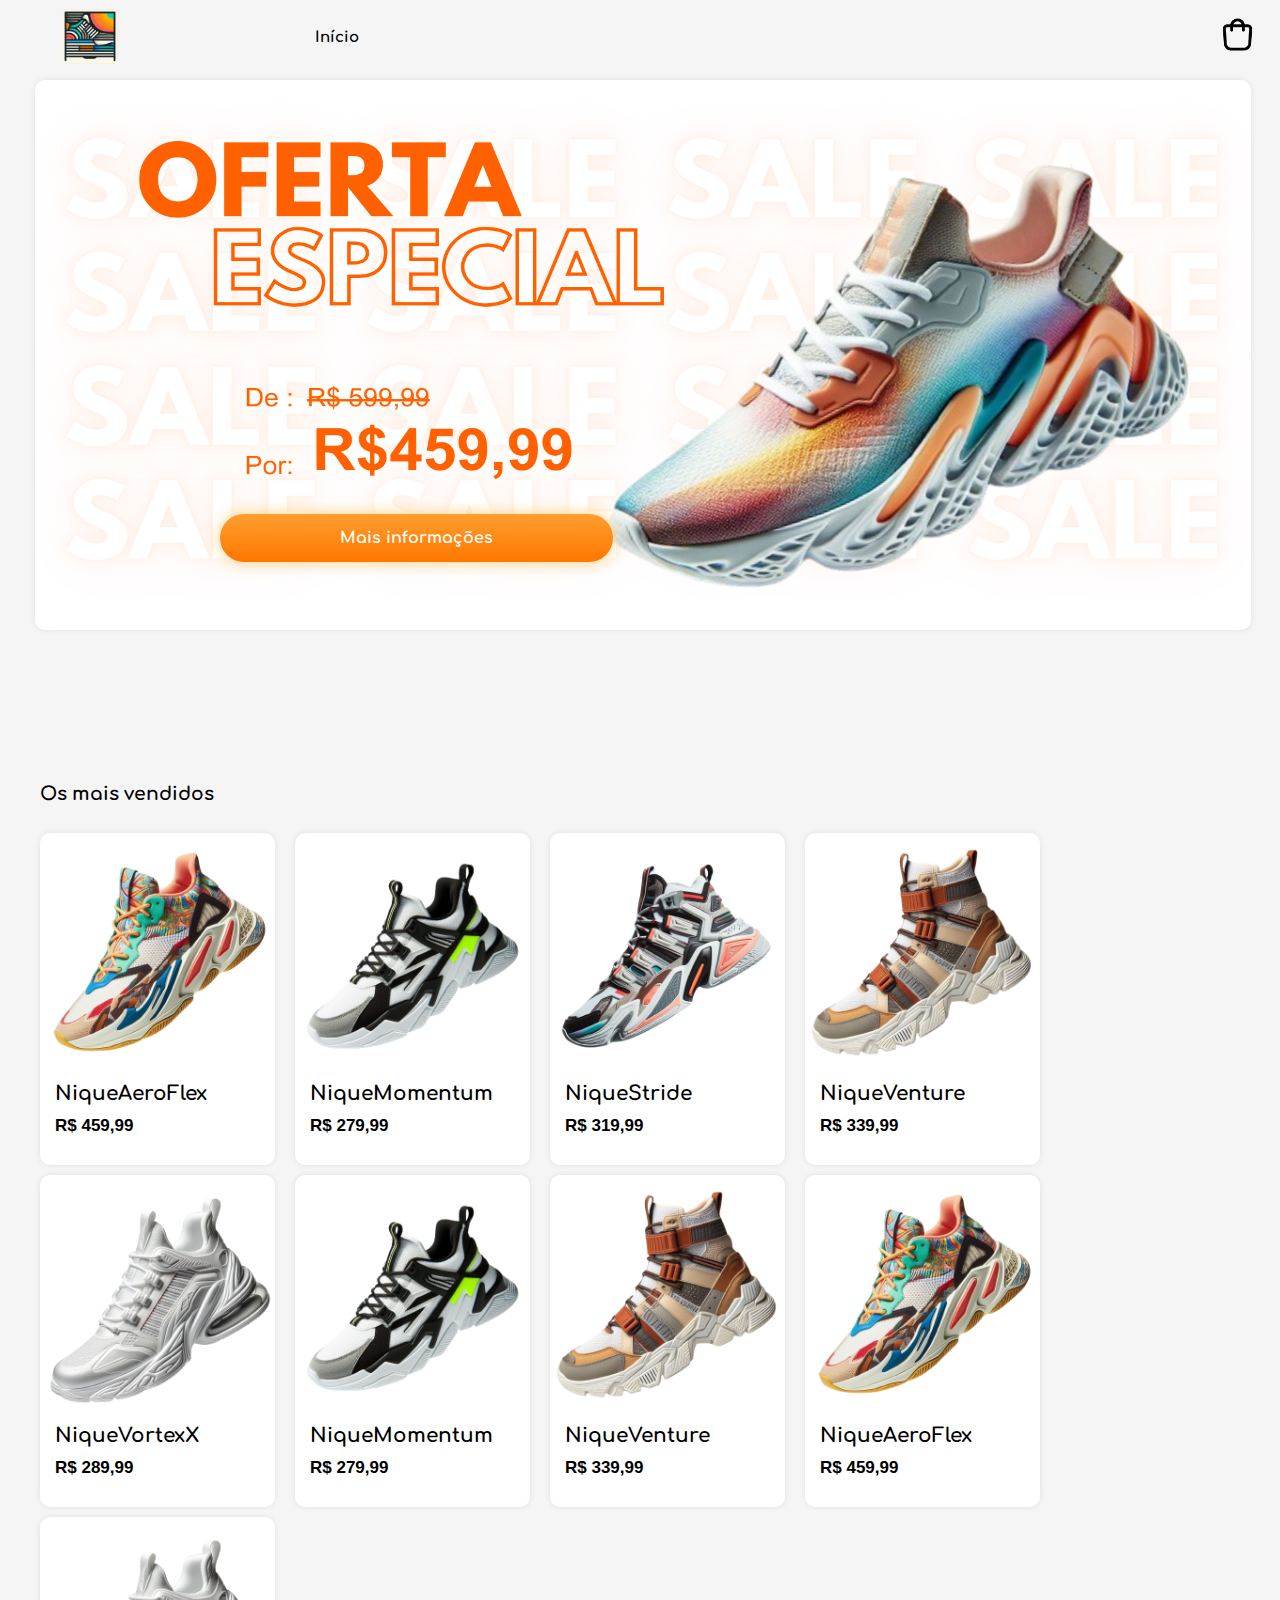
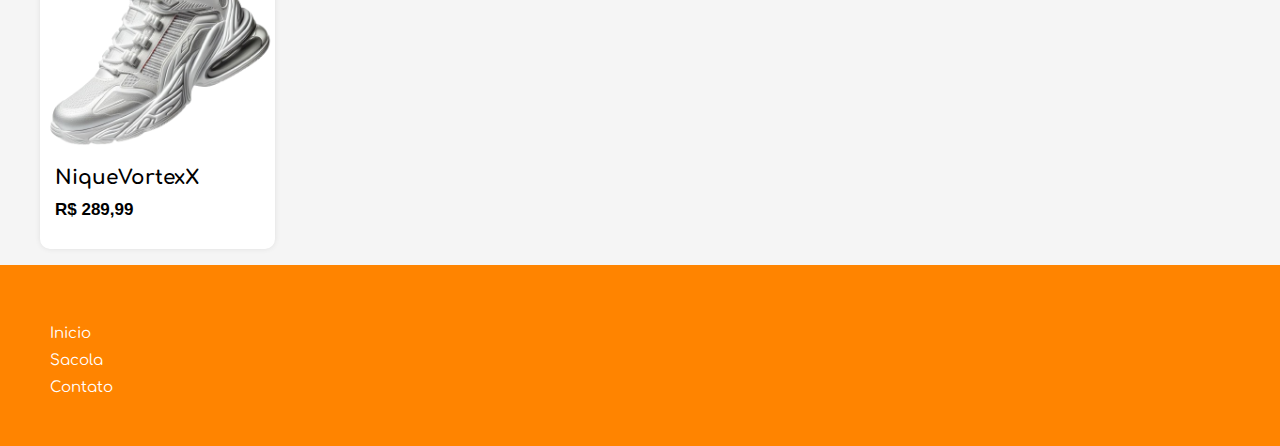
<file: index.html>
<!DOCTYPE html>
<html lang="en">
<head>
    <meta charset="UTF-8">
    <meta name="viewport" content="width=device-width, initial-scale=1.0">
    <title>Nique</title>
    <link rel="stylesheet" href="style.css">
    <!-- Substitua "caminho/do/seu/arquivo.css" pelo caminho real do seu arquivo CSS -->
</head>
<body>
    <header>
        <nav>
            <a href="#" id="inicio">Início</a>
            <img src="logo.png" alt="Logo">
            <img src="sacoladecompras.png" alt="sacola" id="sacola">
        </nav>
    </header>

    <section class="slide1">
        <img src="slide1.png" alt="Slide 1">
        <!-- Substitua "caminho/do/seu/imagem_slide1.jpg" pelo caminho real da sua imagem do slide 1 -->
    </section>

    <a id="comprarAeroflex" href="NiqueAeroFlex.html">Mais informações</a>

    <section>
        <h3>Os mais vendidos</h3>
        <ul>
            <li id="NiqueAeroFlex" onclick="maisInfo(this.id)">
                <img src="NiqueAeroFlex.png" alt="Produto 1">
                <h4>NiqueAeroFlex</h4>
                <h5>R$ 459,99</h5>
            </li>
            <li id="NiqueMomentum" onclick="maisInfo(this.id)">
                <img src="NiqueMomentum.png" alt="Produto 1">
                <h4>NiqueMomentum</h4>
                <h5>R$ 279,99</h5>
            </li>
            <li id="NiqueStride" onclick="maisInfo(this.id)">
                <img src="NiqueStride.png" alt="Produto 1">
                <h4>NiqueStride</h4>
                <h5>R$ 319,99</h5>
            </li>
            <li id="NiqueVenture" onclick="maisInfo(this.id)">
                <img src="NiqueVenture.png" alt="Produto 1">
                <h4>NiqueVenture</h4>
                <h5>R$ 339,99</h5>
            </li>
            <li id="NiqueVortexX" onclick="maisInfo(this.id)">
                <img src="NiqueVortexX.png" alt="Produto 1">
                <h4>NiqueVortexX</h4>
                <h5>R$ 289,99</h5>
            </li>
            <br>
            <li id="NiqueMomentum" onclick="maisInfo(this.id)">
                <img src="NiqueMomentum.png" alt="Produto 1">
                <h4>NiqueMomentum</h4>
                <h5>R$ 279,99</h5>
            </li>
            <li id="NiqueVenture" onclick="maisInfo(this.id)">
                <img src="NiqueVenture.png" alt="Produto 1">
                <h4>NiqueVenture</h4>
                <h5>R$ 339,99</h5>
            </li>
            <li id="NiqueAeroFlex" onclick="maisInfo(this.id)">
                <img src="NiqueAeroFlex.png" alt="Produto 1">
                <h4>NiqueAeroFlex</h4>
                <h5>R$ 459,99</h5>
            </li>
            <li id="NiqueVortexX" onclick="maisInfo(this.id)">
                <img src="NiqueVortexX.png" alt="Produto 1">
                <h4>NiqueVortexX</h4>
                <h5>R$ 289,99</h5>
            </li>
        </ul>
    </section>

    <footer>
        <a href="index.html">Inicio</a>
        <a href="sacola.html">Sacola</a>
        <a href="">Contato</a>
    </footer>

    <script src="script.js"></script>
</body>
</html>
</file>
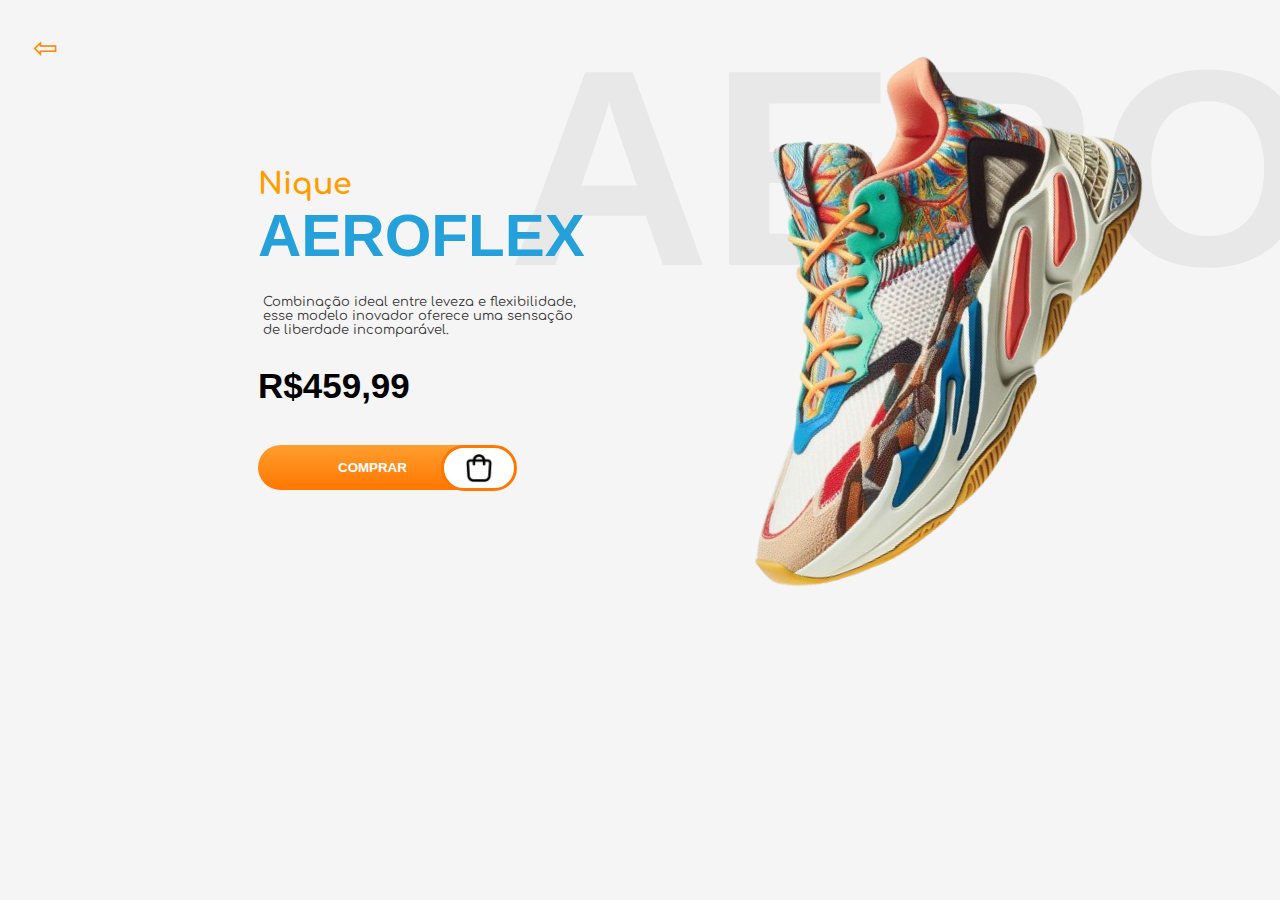
<file: NiqueAeroFlex.html>
<!DOCTYPE html>
<html lang="pt-BR">
<head>
    <meta charset="UTF-8">
    <meta name="viewport" content="width=device-width, initial-scale=1.0">
    <link rel="stylesheet" href="styleSlide1.css">
    <title>Nique</title>
</head>

<body>
    <h1 class="back">AEROFLEX</h1>
    <header>
        <nav>
            <a href="index.html">⇦</a>
        </nav>
    </header>
    <section>
        <div class="info">
            <img src="NiqueAeroFlex.png" alt="NiqueAeroFlex">
        </div>
        <div class="infor">
            <h1>Nique <br><span>AEROFLEX</span></h1>
            <p>Combinação ideal entre leveza e flexibilidade,<br> esse modelo inovador oferece uma sensação <br>de liberdade incomparável. </p>
            <h2>R$459,99</h2>
            <button id="comprarAeroflex" onclick="comprar('AEROFLEX',459.99 )">COMPRAR</button>
            <img src="sacoladecompras.png" alt="sacola">
        </div>
    </section>
    
    <script src="script.js"></script>
</body>
</html>
</file>
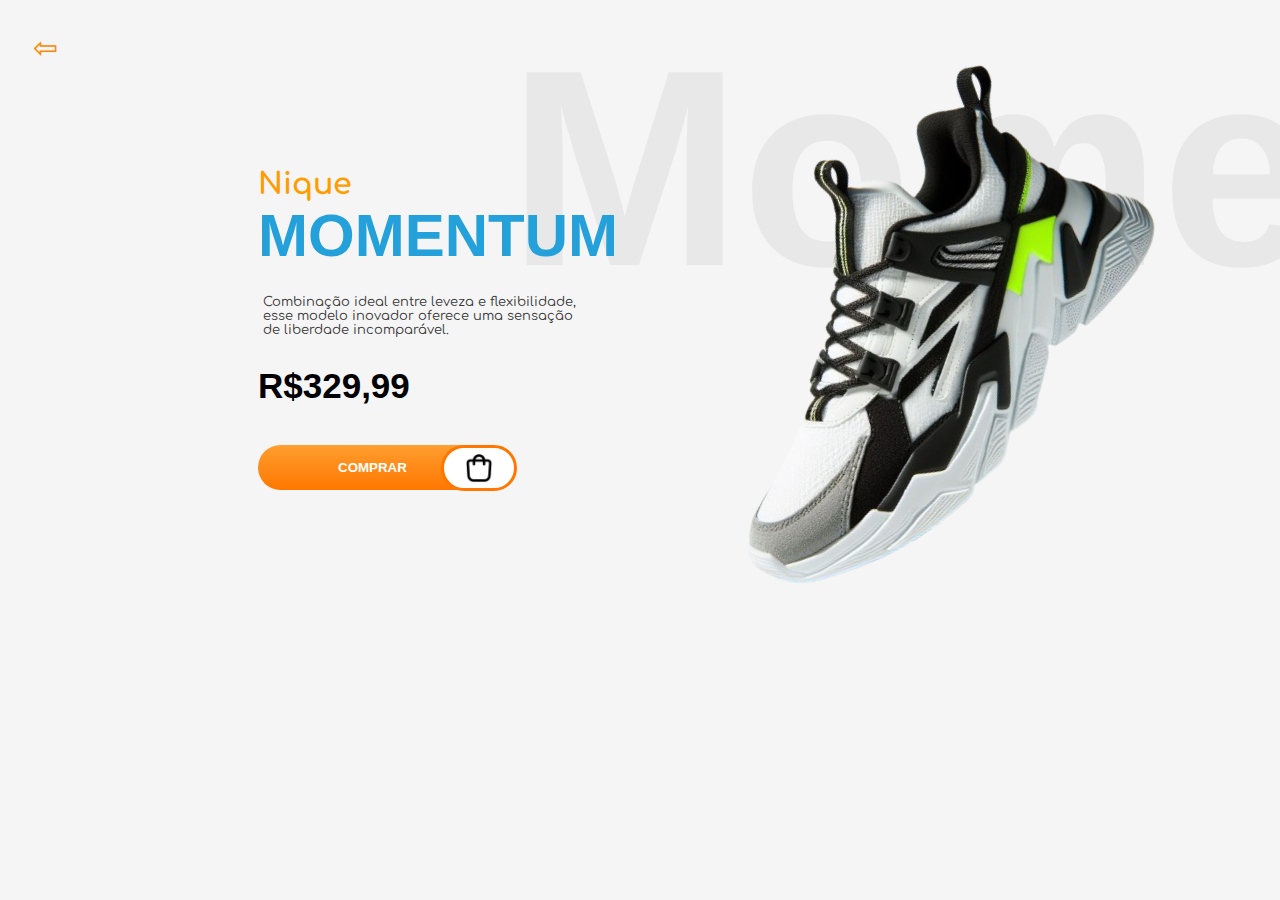
<file: NiqueMomentum.html>
<!DOCTYPE html>
<html lang="pt-BR">
<head>
    <meta charset="UTF-8">
    <meta name="viewport" content="width=device-width, initial-scale=1.0">
    <link rel="stylesheet" href="styleSlide1.css">
    <title>Nique</title>
</head>

<body>
    <h1 class="back">Momentum</h1>
    <header>
        <nav>
            <a href="index.html">⇦</a>
        </nav>
    </header>
    <section>
        <div class="info">
            <img src="NiqueMomentum.png" alt="NiqueAeroFlex">
        </div>
        <div class="infor">
            <h1>Nique <br><span>MOMENTUM</span></h1>
            <p>Combinação ideal entre leveza e flexibilidade,<br> esse modelo inovador oferece uma sensação <br>de liberdade incomparável. </p>
            <h2>R$329,99</h2>
            <button id="comprarAeroflex" onclick="comprar('MOMENTUM',329.99 )">COMPRAR</button>
            <img src="sacoladecompras.png" alt="sacola">
        </div>
    </section>
    
    <script src="script.js"></script>
</body>
</html>
</file>
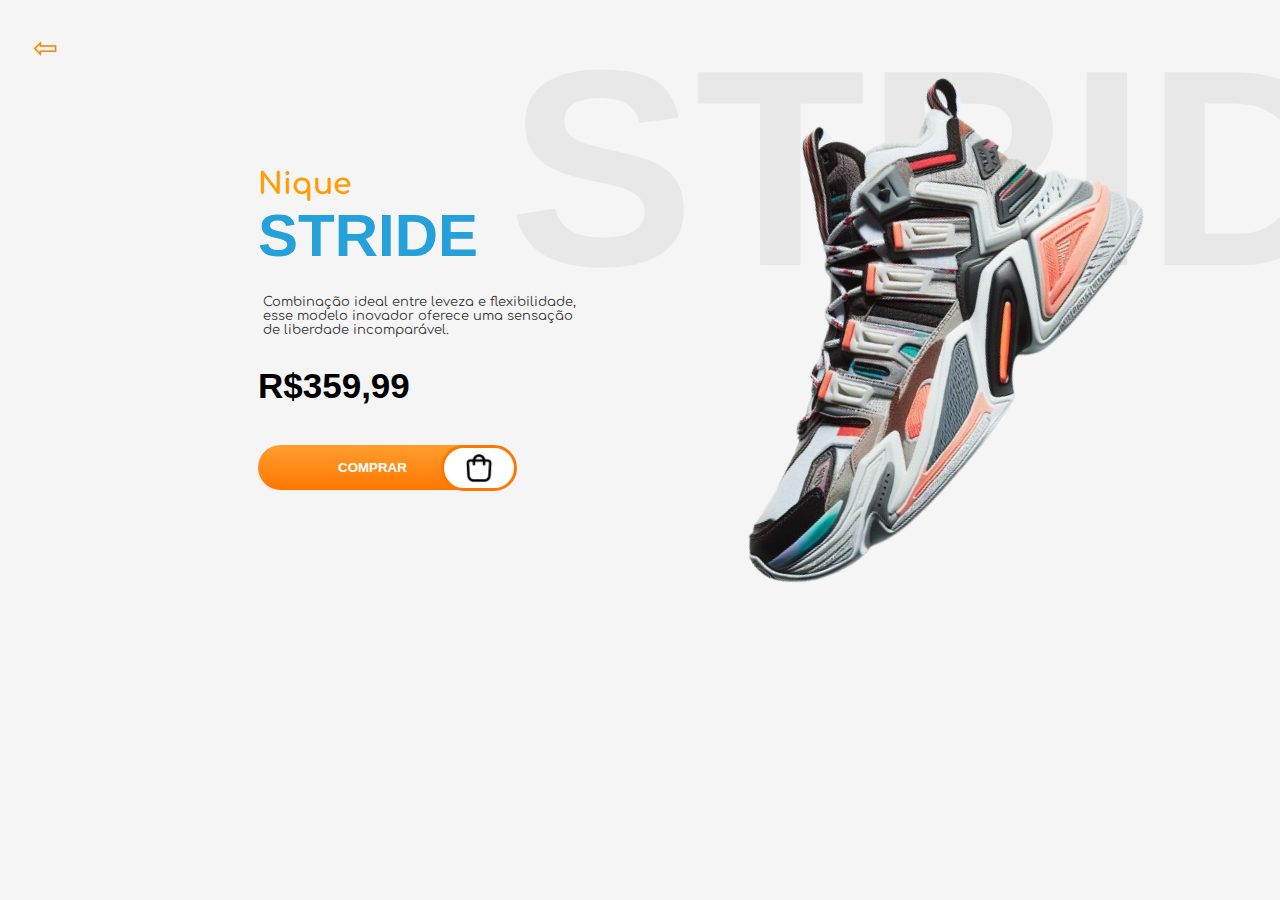
<file: NiqueStride.html>
<!DOCTYPE html>
<html lang="pt-BR">
<head>
    <meta charset="UTF-8">
    <meta name="viewport" content="width=device-width, initial-scale=1.0">
    <link rel="stylesheet" href="styleSlide1.css">
    <title>Nique</title>
</head>

<body>
    <h1 class="back">STRIDE</h1>
    <header>
        <nav>
            <a href="index.html">⇦</a>
        </nav>
    </header>
    <section>
        <div class="info">
            <img src="NiqueStride.png" alt="NiqueAeroFlex">
        </div>
        <div class="infor">
            <h1>Nique <br><span>STRIDE</span></h1>
            <p>Combinação ideal entre leveza e flexibilidade,<br> esse modelo inovador oferece uma sensação <br>de liberdade incomparável. </p>
            <h2>R$359,99</h2>
            <button id="comprarAeroflex" onclick="comprar('STRIDE',359.99 )">COMPRAR</button>
            <img src="sacoladecompras.png" alt="sacola">
        </div>
    </section>
    
    <script src="script.js"></script>
</body>
</html>
</file>
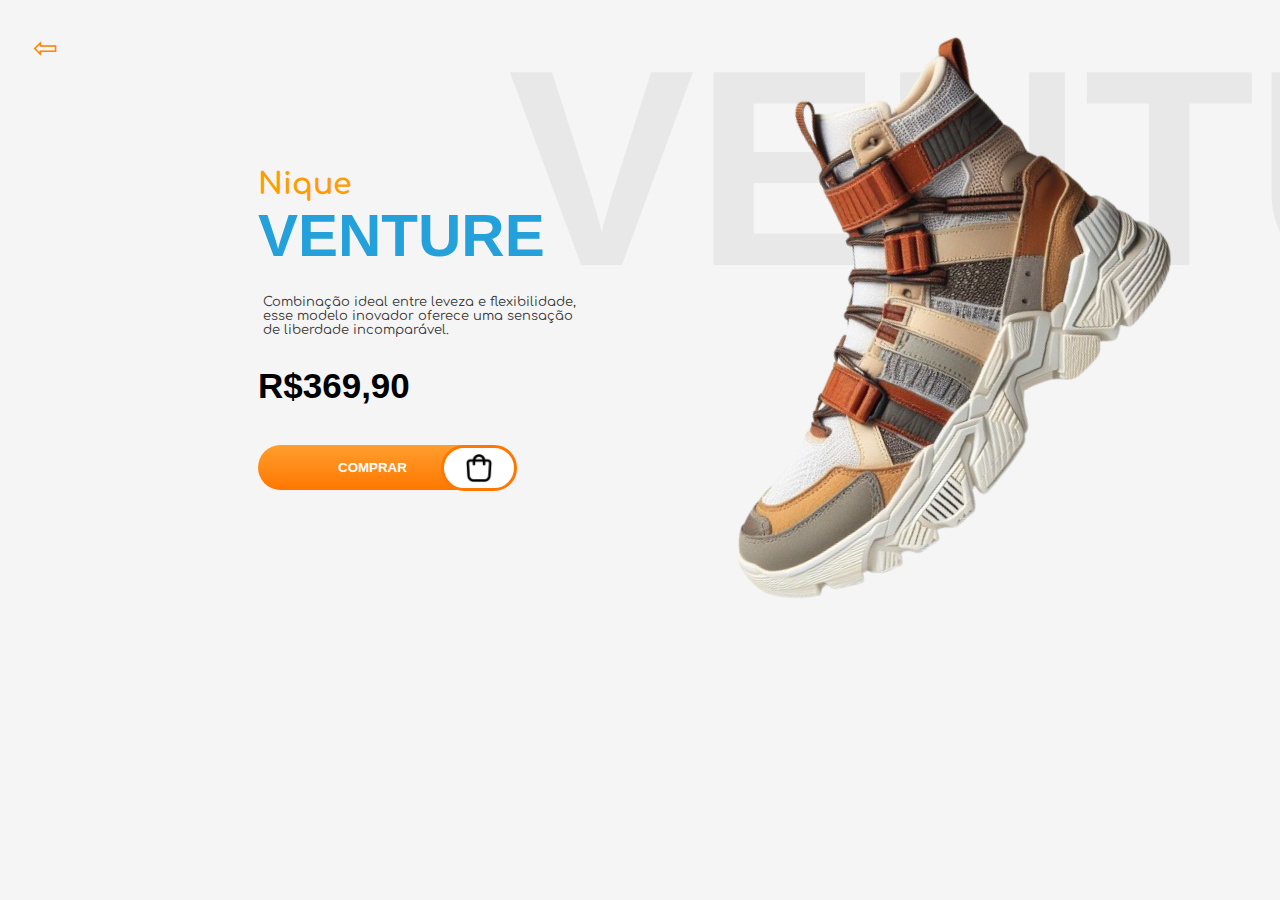
<file: NiqueVenture.html>
<!DOCTYPE html>
<html lang="pt-BR">
<head>
    <meta charset="UTF-8">
    <meta name="viewport" content="width=device-width, initial-scale=1.0">
    <link rel="stylesheet" href="styleSlide1.css">
    <title>Nique</title>
</head>

<body>
    <h1 class="back">VENTURE</h1>
    <header>
        <nav>
            <a href="index.html">⇦</a>
        </nav>
    </header>
    <section>
        <div class="info">
            <img src="NiqueVenture.png" alt="NiqueAeroFlex">
        </div>
        <div class="infor">
            <h1>Nique <br><span>VENTURE</span></h1>
            <p>Combinação ideal entre leveza e flexibilidade,<br> esse modelo inovador oferece uma sensação <br>de liberdade incomparável. </p>
            <h2>R$369,90</h2>
            <button id="comprarAeroflex" onclick="comprar('VENTURE',369.90 )">COMPRAR</button>
            <img src="sacoladecompras.png" alt="sacola">
        </div>
    </section>
    
    <script src="script.js"></script>
</body>
</html>
</file>
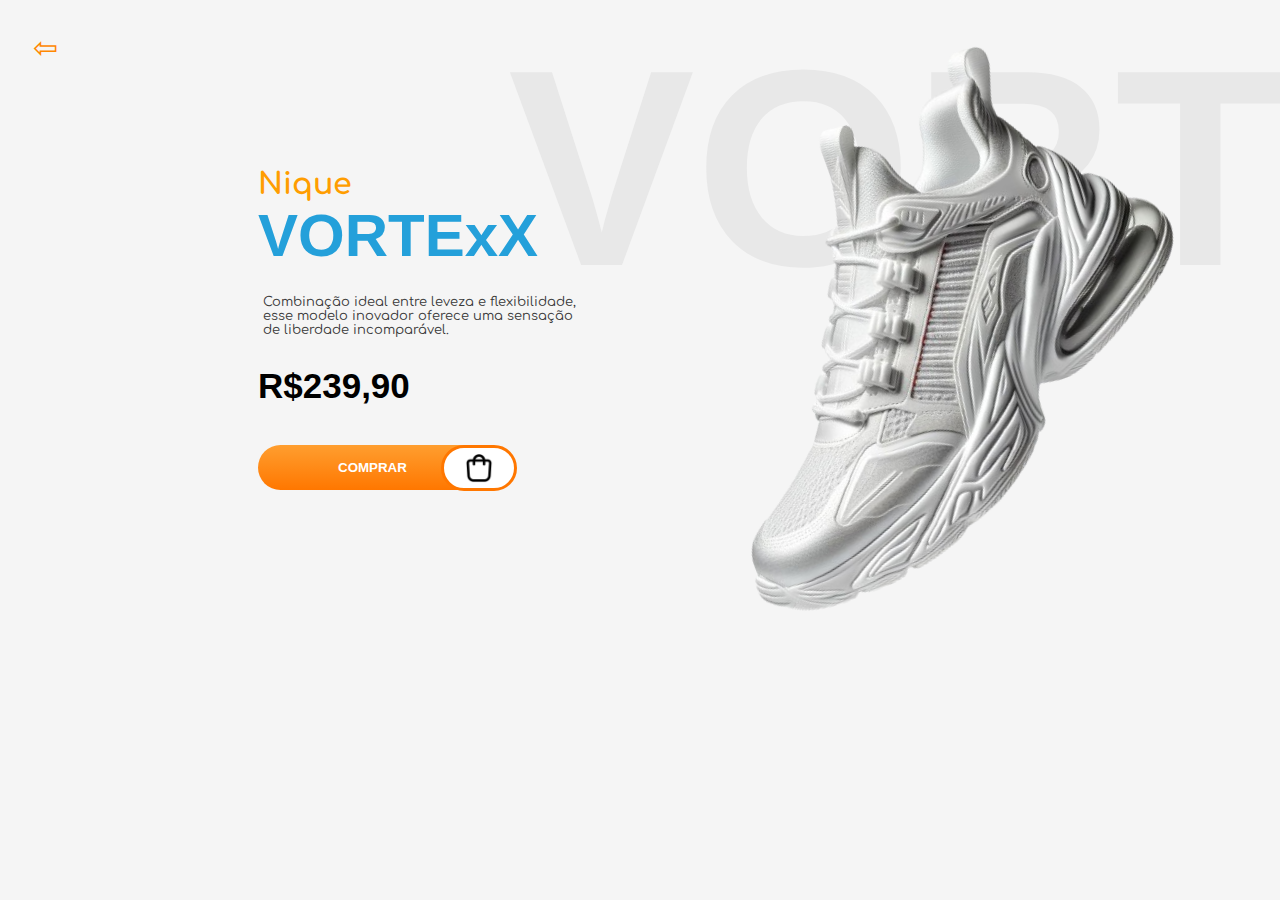
<file: NiqueVortexX.html>
<!DOCTYPE html>
<html lang="pt-BR">
<head>
    <meta charset="UTF-8">
    <meta name="viewport" content="width=device-width, initial-scale=1.0">
    <link rel="stylesheet" href="styleSlide1.css">
    <title>Nique</title>
</head>

<body>
    <h1 class="back">VORTExX</h1>
    <header>
        <nav>
            <a href="index.html">⇦</a>
        </nav>
    </header>
    <section>
        <div class="info">
            <img src="NiqueVortexX.png" alt="NiqueAeroFlex">
        </div>
        <div class="infor">
            <h1>Nique <br><span>VORTExX</span></h1>
            <p>Combinação ideal entre leveza e flexibilidade,<br> esse modelo inovador oferece uma sensação <br>de liberdade incomparável. </p>
            <h2>R$239,90</h2>
            <button id="comprarAeroflex" onclick="comprar('VORTExX', 239.90 )">COMPRAR</button>
            <img src="sacoladecompras.png" alt="sacola">
        </div>
    </section>
    
    <script src="script.js"></script>
</body>
</html>
</file>
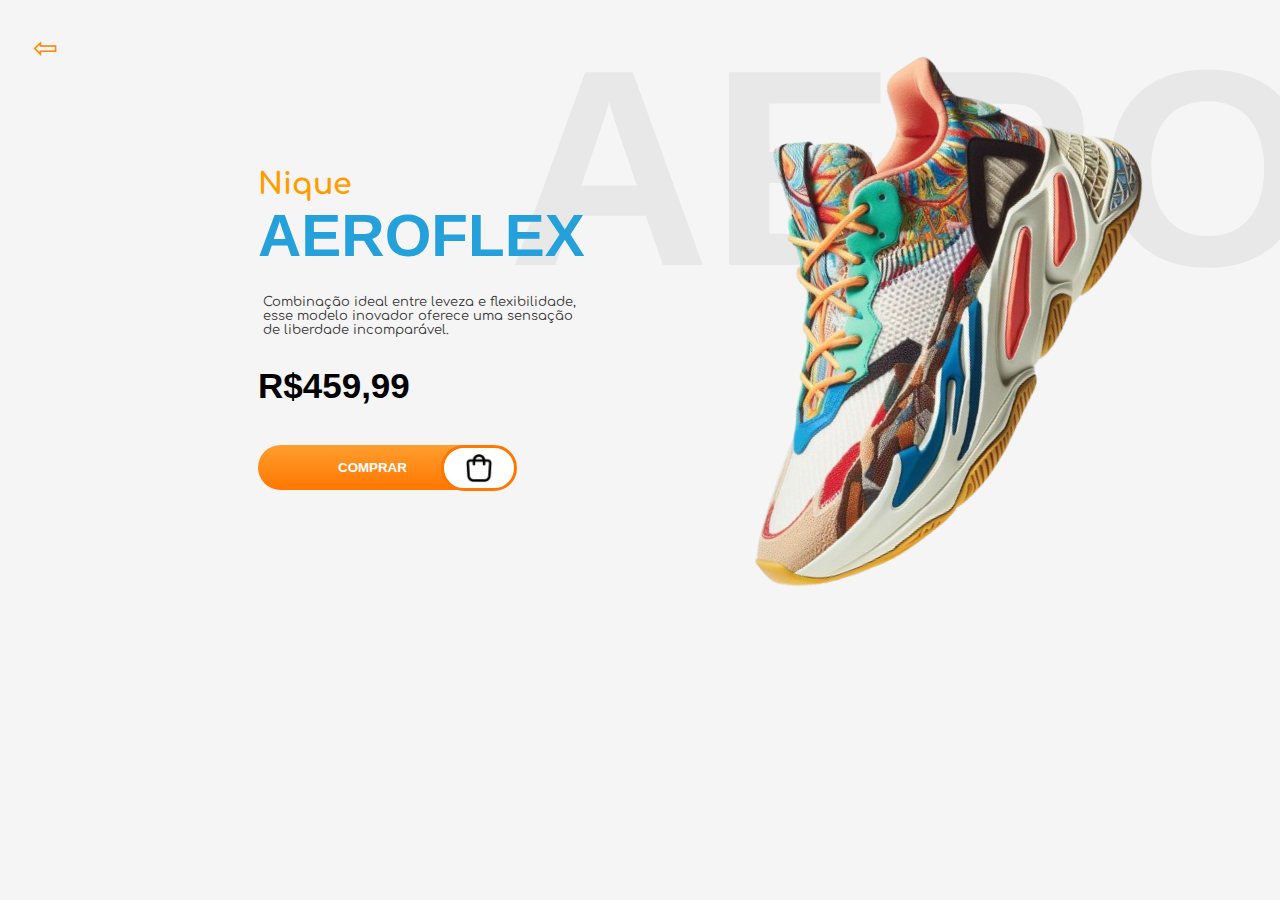
<file: slide1.html>
<!DOCTYPE html>
<html lang="pt-BR">
<head>
    <meta charset="UTF-8">
    <meta name="viewport" content="width=device-width, initial-scale=1.0">
    <link rel="stylesheet" href="styleSlide1.css">
    <title>Nique</title>
</head>

<body>
    <h1 class="back">AEROFLEX</h1>
    <header>
        <nav>
            <a href="index.html">⇦</a>
        </nav>
    </header>
    <section>
        <div class="info">
            <img src="NiqueAeroFlex.png" alt="NiqueAeroFlex">
        </div>
        <div class="infor">
            <h1>Nique <br><span>AEROFLEX</span></h1>
            <p>Combinação ideal entre leveza e flexibilidade,<br> esse modelo inovador oferece uma sensação <br>de liberdade incomparável. </p>
            <h2>R$459,99</h2>
            <button id="comprarAeroflex">COMPRAR</button>
            <img src="sacoladecompras.png" alt="sacola">
        </div>
    </section>
    
    <script src="script.js"></script>
</body>
</html>
</file>
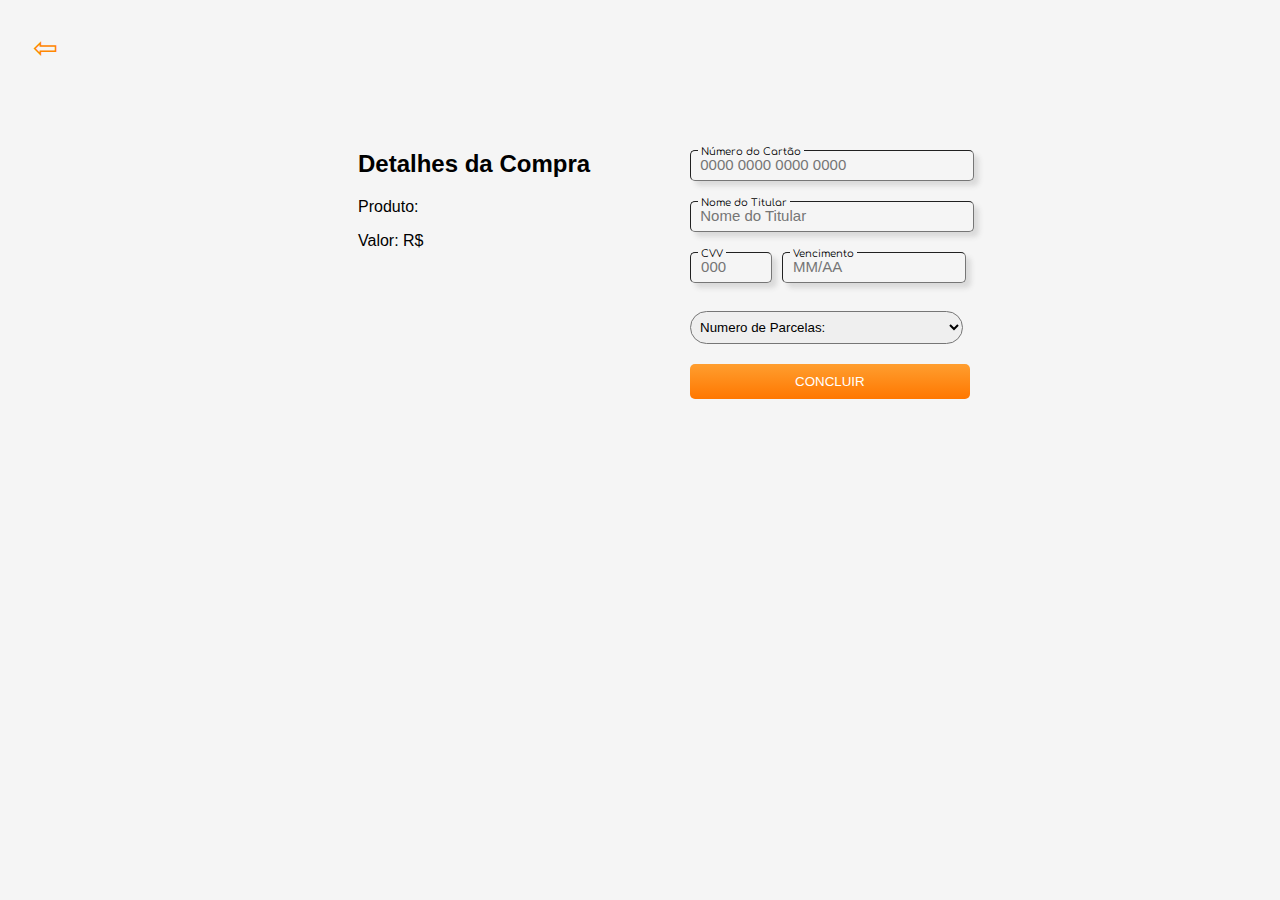
<file: teladepagamento.html>
<!DOCTYPE html>
<html lang="pt-BR">
<head>
    <meta charset="UTF-8">
    <meta name="viewport" content="width=device-width, initial-scale=1.0">
    <title>Pagamento</title>
    <link rel="stylesheet" href="styleteladepagamento.css">
</head>
<body>
    <header>
        <nav>
            <a href="index.html" id="voltar" onclick="volta()">⇦</a>
        </nav>
    </header>
    <div class="caixa1">
        <div class="infoContainer">
            <h2>Detalhes da Compra</h2>
            <p>Produto: <span id="produtoNome"></span></p>
            <p>Valor: R$<span id="produtoValor"></span></p>
        </div>
        <div class="formulario">
            <form action="">
                <div class="cartaoInfo">
                    <label for="numDoCartao" id="estiNumCartao">Número do Cartão</label>
                        <input type="number" placeholder=" 0000 0000 0000 0000" id="numDoCartao">
                    <label for="nomeTitular">Nome do Titular</label>
                        <input type="text" placeholder=" Nome do Titular" id="nomeTitular">
                        <div class="CVVeVencimento">
                            <label for="CVV">CVV</label>
                                <input type="number"  placeholder="000" id="CVV">
                            <label for="vencimentoCartao" id="stiloVencimento">Vencimento</label>
                                <input type="number" placeholder="MM/AA" id="vencimentoCartao">
                        </div>
                </div>

                <label for="numParcelas" ></label>
                <select name="parcelas" id="parcelas">
                    <option value="0">Numero de Parcelas:</option>
                        
                </select>

            </form>
            <button id="concluir" onclick="concluirCompra()">CONCLUIR</button>
        </div>
    </div>
    <div id="fim">
        <h1>Compra concluída!</h1>
    </div>

    <script src="script.js"></script>
</body>
</html>
</file>
<file: style.css>
@import url('https://fonts.googleapis.com/css2?family=Comfortaa:wght@700&family=Josefin+Sans:wght@300&display=swap');
@import url('https://fonts.googleapis.com/css2?family=Comfortaa:wght@300&family=Josefin+Sans:wght@300&display=swap');

body {
    background-color: #f5f5f5;
    margin: 0;
    padding: 0;
}

nav {
    display: flex;
    padding:15px;
    position: absolute;
    margin-top: 7px;
}

nav a {
    font-family: 'Comfortaa', sans-serif;
    text-decoration: none;
    margin-left: 70px;
    margin-top: 7px;
    font-size: 15px;
    color: rgb(164, 164, 164);
}
 
nav a:hover {
    color: black;
    font-weight: bolder;
}

#inicio {
    margin-left: 300px;
    font-weight: bolder;
    color: rgb(0, 0, 0);
}

nav img {
    position: absolute;
    width: 90px;
    margin-top: -30px;
    margin-left: 30px;
}

#sacola {
    font-family: 'Comfortaa', sans-serif;
    margin-left: 1200px;
    padding: 5px 5px;
    margin-top: -10px;
    cursor: pointer;
    width: 35px;
    display: flex;
    justify-content: right;
}

.slide1 img {
    width: 95%;
    height: 550px;
    margin-top: 80px;
    margin-left: 35px;
    box-shadow: 0px 0px 5px rgb(223, 223, 223);
    border-radius: 10px;
}


#comprarAeroflex {
    background-color: rgb(255, 153, 0);
    background-image: linear-gradient(rgb(255, 158, 47), rgb(255, 119, 0));
    box-shadow: 0px 0px 16px rgb(255, 208, 132);
    color: white;
    font-family: 'Comfortaa', sans-serif;
    margin-left: 220px;
    padding: 15px 120px;
    border: none;
    border-radius: 70px;
    cursor: pointer;
    font-weight: bold;
    display: flex;
    position: absolute;
    z-index: 1;
    margin-top: -120px;
    text-decoration: none;
}

#comprarAeroflex:hover {
    background-image: linear-gradient(#f5f5f5, #f5f5f5);
    border-color: rgb(255, 119, 0);
    border-style: solid;
    border-width: 1px;
    color: rgb(255, 119, 0);
}

ul {
    display: flex;
    margin-left: -20px;
    flex-wrap: wrap;
}

section h3 {
    font-family: 'Comfortaa', sans-serif;
    margin-top: 150px;
    margin-left: 40px;
}

ul li {
    background-color: #ffffff;
    box-shadow: 0px 0px 5px rgb(223, 223, 223);
    border-radius: 10px;
    list-style-type: none;
    padding: 10px 0px 0px 0px;
    margin-left: 20px;
    cursor: pointer;
    margin-top: 10px;
}

ul li:hover {
    transform: scale(1.03);
}

ul li img {
    width: 235px;
    margin-bottom: 20px;
}

li h4 {
    font-family: 'Comfortaa', sans-serif;
    font-size: 20px;
    margin-top: -20px;
    margin-left: 15px;
}

li h5 {
    font-family: sans-serif;
    font-size: 17px;
    margin-top: -15px;
    margin-left: 15px;
}

footer {
    background-color: rgb(255, 132, 0);
    padding: 50px;
    display: flex;
    justify-content: center;
    flex-direction: column;
    top: 0;
    left: 0;
}

footer a {
    margin-top: 10px;
    color: white;
    text-decoration: none;
    font-family: 'Comfortaa', sans-serif;
    font-size: 15px;
}

@media(max-width:674px) {

    nav a {
        display: none;
    }

    nav img {
        position: absolute;
        width: 60px;
        margin-top: -20px;
        margin-left: 10px;
    }

    #sacola {
        margin-left: 540px;
        padding: 5px 5px;
        margin-top: -10px;
        cursor: pointer;
        width: 25px;
        display: flex;
        justify-content: right;
    }

    .slide1 img {
        width: 91%;
        height: 280px;
        margin-top: 70px;
        margin-left: 30px;
    }

    #comprarAeroflex {
        padding: 5px 20px;
        margin-left: 120px;
        margin-top: -70px;
        font-size: 9px;
    }

    section h3 {
        margin-top: 50px;
        font-size: 15px;
    }

    ul {
        margin-left: -50px;
        justify-content: center;
    }

}


@media(max-width: 516px) {

    nav a {
        display: none;
    }

    nav img {
        position: absolute;
        width: 60px;
        margin-top: -20px;
        margin-left: 0px;
    }

    #sacola {
        margin-left: 300px;
        padding: 5px 5px;
        margin-top: -10px;
        cursor: pointer;
        width: 25px;
        display: flex;
        justify-content: right;
    }

    .slide1 img {
        width: 89%;
        height: 200px;
        margin-top: 80px;
        margin-left: 20px;
    }

    #comprarAeroflex {
        padding: 5px 15px;
        margin-left: 55px;
        margin-top: -45px;
        font-size: 9px;
    }

    section h3 {
        margin-left:25px;
        margin-top: 50px;
        font-size: 15px;
    }

    ul {
        margin-left: -65px;
        justify-content: center;

    }

    ul li img {
        width: 150px;
        margin-bottom: 20px;
    }
    
    li h4 {
        font-size: 14px;
    }
    
    li h5 {
        font-family: sans-serif;
        font-size: 14px;
        margin-top: -15px;
        margin-left: 15px;
    }

}
</file>
<file: styleSlide1.css>
@import url('https://fonts.googleapis.com/css2?family=Comfortaa:wght@700&family=Josefin+Sans:wght@300&display=swap');
@import url('https://fonts.googleapis.com/css2?family=Comfortaa:wght@300&family=Josefin+Sans:wght@300&display=swap');


body {
    background-color: #f5f5f5;
    overflow-x: hidden;
}

nav {
    display: flex;
    padding:15px;
}

nav a {
    text-decoration: none;
    margin-left: 10px;
    margin-top: 7px;
    font-size: 30px;
    color: rgb(255, 136, 0);
}

nav a:hover {
    color: black;
}

nav {
    position: absolute;
}

.back {
    position: absolute;
    font-family: sans-serif;
    font-size: 280px;
    margin-top: 0px;
    margin-left: 500px;
    color: rgb(232, 232, 232);
}

.info {
    display: flex;
    justify-content: right;
}

.info img {
    width: 550px;
    height: 550px;
    margin-top: 40px;
    margin-right: 70px;
    transform: rotate(-20deg);
}

.infor {
    position: absolute;
    margin-top: -450px;
    margin-left: 250px;
}

.infor h1 {
    font-weight: bold;
    color: rgb(255, 157, 0);
    font-size: 30px;
    font-family: 'Comfortaa', sans-serif;
}

.infor h1 span {
    font-weight: bold;
    color: rgb(36, 160, 218);
    font-family: sans-serif;
    font-size: 60px;
    margin-top: -20px;
}

.infor p {
    font-size: 13px;
    margin-top: 25px;
    margin-left: 5px;
    color: rgb(56, 56, 56);
    font-family: 'Comfortaa', sans-serif;
}

#comprarAeroflex  {
    background-color: rgb(255, 153, 0);
    background-image: linear-gradient(rgb(255, 158, 47), rgb(255, 119, 0));
    color: white;
    padding: 15px 80px;
    border: none;
    border-radius: 70px;
    cursor: pointer;
    font-weight: bold;
    text-decoration: none;
    margin-top: 10px;
}

.infor img {
    cursor: pointer;
    position: absolute;
    width: 30px;
    margin-top: 10px;
    margin-left: -46px;
    background-color: white;
    padding: 5px 20px 5px 20px;
    border-style: solid;
    border-radius: 70px ;
    border-color: rgb(255, 119, 0) ;
}

.infor h2 {
    font-family: sans-serif;
    font-size: 35px;
}

@media(max-width:674px) {

    .info img {
        width: 350px;
        height: 350px;
        margin-top: 50px;
        transform: none;
    }

    .infor {
        margin-top: 20px;
        margin-left: 50px;
    }

    .infor h1 {
        font-size: 20px;
        display: flex;
        justify-content: center;
    }

    .infor h1 span {
        font-size: 50px;
        margin-top: -28px;
        margin-left: 15px;
    }

    .infor p {
        font-size: 10px;
        margin-top: 20px;
        margin-left: 5px;
        color: rgb(56, 56, 56);
        font-family: 'Comfortaa', sans-serif;
        margin-left: 25px;
    }

    .infor h2 {
        font-size: 30px;
        margin-left: 25px;
    }

    #comprarAeroflex {
        padding: 15px 180px 15px 120px;
        margin-top: 10px;
        margin-left: -20px;
    }

    .infor img {
        width: 30px;
        margin-top: 10px;
        margin-left: -82px;
        padding: 5px 40px 5px 40px;
        border-style: solid;
        border-radius: 70px ;
        border-color: rgb(255, 119, 0) ;
    }

}

@media(max-width:500px) {

    .info {
        margin-left: 425px;
    }
    .info img {
        width: 350px;
        height: 350px;
        margin-top: 10px;
        transform: none;
    }

    .infor {
        margin-top: 10px;
        margin-left: 50px;
    }

    .infor h1 {
        margin-left:-35px;
        font-size: 18px;
        display: flex;
        justify-content: center;
    }

    .infor h1 span {
        font-size: 40px;
        margin-top: -20px;
        margin-left: 15px;
    }

    .infor p {
        font-size: 10px;
        margin-top: 20px;
        color: rgb(56, 56, 56);
        font-family: 'Comfortaa', sans-serif;
        margin-left: -20px;
    }

    .infor h2 {
        font-size: 30px;
        margin-left: -20px;
    }

    #comprarAeroflex {
        padding: 15px 120px 15px 120px;
        margin-top: 10px;
        margin-left: -25px;
    }

    .infor img {
        display:flex;
        flex-direction:column;
        width: 30px;
        margin-top: 5px;
        margin-left: -21px;
        padding: 3px 130px 3px 130px;
        border-style: solid;
        border-radius: 70px ;
        border-color: rgb(255, 119, 0) ;
    }
}
</file>
<file: styleteladepagamento.css>
@import url('https://fonts.googleapis.com/css2?family=Comfortaa:wght@700&family=Josefin+Sans:wght@300&display=swap');
@import url('https://fonts.googleapis.com/css2?family=Comfortaa:wght@300&family=Josefin+Sans:wght@300&display=swap');


body {
    background-color: #f5f5f5;
    overflow-x: hidden;
    overflow-y: hidden;
}

nav {
    display: flex;
    padding:15px;
}

nav a {
    text-decoration: none;
    margin-left: 10px;
    margin-top: 7px;
    font-size: 30px;
    color: rgb(255, 136, 0);
}

nav a:hover {
    color: black;
}

.caixa1 {
    display: flex;
    margin-left: 350px;
    margin-top: 50px;
}

.infoContainer {
    font-family: sans-serif;
   
}

form label {
    margin-left: 50px;
    color: transparent;
}

form label img{
    display: none;
}


.cartaoInfo {
    margin-left: 100px;
}

.cartaoInfo input {
    display: flex;
    margin-top: 20px;
    background-color: #f5f5f5;
    border-width: 1px;
    box-shadow: 5px 5px 5px rgb(218, 218, 218);
    border-radius: 5px;
}

.cartaoInfo label {
    color: black;
    display: flex;
    font-family: 'Comfortaa', sans-serif;
    font-size: 10px;
    background-color: #f5f5f5;
    padding: 1px 3px;
    border-radius: 5px;
    position: absolute;
    margin-top: 15px;
    margin-left: 8px;
}

.cartaoInfo input::placeholder{
    font-size: 15px;
    font-family: sans-serif;
    text-align: left;
}

#estiNumCartao {
    margin-top: -5px;
}

#stiloVencimento {
    margin-left: 100px;
}

#numDoCartao {
    padding: 7px 100px 7px 5px;
}

#nomeTitular {
    padding: 7px 100px 7px 5px;
}

#CVV {
    padding: 7px 10px;
    width: 60px;
}

#vencimentoCartao {
    padding: 7px 10px;
    margin-left: 10px;
    width: 162px;
}

.CVVeVencimento {
    display: flex;
}

.formulario select{
    padding: 7px 120px 7px 5px;
    margin-top: 10px;
    margin-left: 100px;
    border-radius: 25px;
    cursor: pointer;
    display: flex;
    justify-content: center;
}

.formulario button {
    margin-left: 100px;
    margin-top: 20px;
    padding: 10px 105px;
    border-radius: 5px;
    border-style: none;
    background-image: linear-gradient(rgb(255, 158, 47), rgb(255, 119, 0));
    color: white;
    cursor: pointer;
}

#fim{
    display: none;
    font-family: 'Comfortaa',sans-serif;
    font-weight: bolder;
    margin-top: -490px;
    margin-left: -10px;
    position: absolute;
    z-index: 1;
    color: green;
    padding: 300px 500px;
}

#fim h1 {
    background-color: white;
    padding: 50px 100px;
    text-align: center;
    border-radius: 15px;
    box-shadow: 0px 0px 150px rgb(151, 151, 151);
}

@media(max-width:674px) {
    .infoContainer {
        margin-left: -310px;
        margin-top: -50px;
    }

    .formulario {
        margin-top:20px;
        margin-left: -410px;
    }

    .caixa1 {
        display: flex;
        flex-direction: column;
    }

    #fim{
        margin-top: -600px;
        margin-left: -510px;
        padding: 300px 500px;
    }
}
</file>
